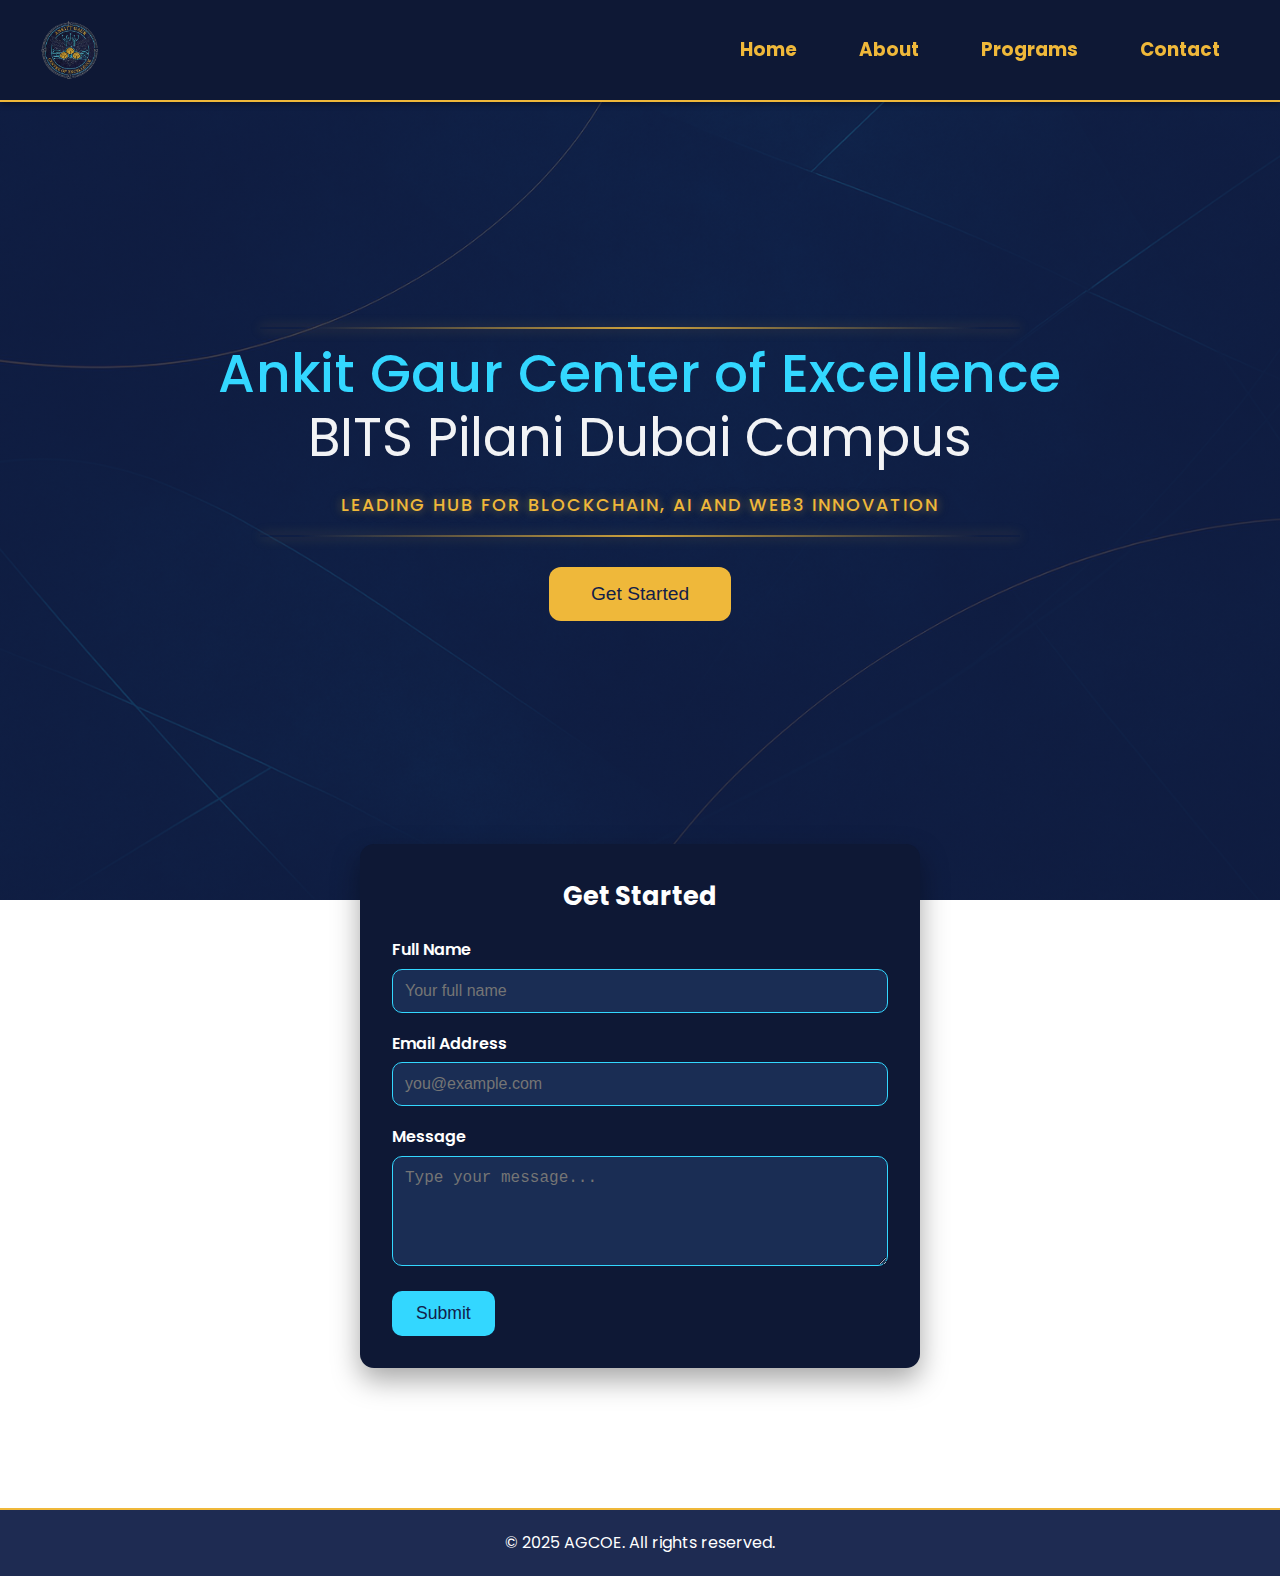
<file: index.html>
<!DOCTYPE html>
<html lang="en">
<head>
  <meta charset="UTF-8" />
  <meta name="viewport" content="width=device-width, initial-scale=1.0" />
  <title>Ankit Gaur Center of Excellence</title>

  <!-- Poppins Font -->
  <link href="https://fonts.googleapis.com/css2?family=Poppins:wght@400;500;600;700&display=swap" rel="stylesheet">

  <style>
    :root {
      --deep-navy: #122049;
      --gold: #EFB83A;
      --light-cyan: #33D7FF;
      --white: #ffffff;
      --dark-blue: #0e1835;
    }

    * { box-sizing: border-box; margin: 0; padding: 0; }
    html { scroll-behavior: smooth; }
    body {
      font-family: 'Poppins', sans-serif;
      color: var(--white);
      background: linear-gradient(rgba(18,32,73,.82), rgba(18,32,73,.82)), url('background.png') center/cover no-repeat;
      background-attachment: fixed;
      min-height: 100vh;
      line-height: 1.6;
    }

    /* Header / Nav */
    header {
      display: flex; justify-content: space-between; align-items: center;
      padding: 20px 40px;
      background-color: var(--dark-blue);
      border-bottom: 2px solid var(--gold);
      box-shadow: 0 2px 6px rgba(0,0,0,.4);
      position: sticky; top: 0; z-index: 1000;
    }

    .logo-placeholder {
      height: 60px;
      display: flex; align-items: center; justify-content: center;
      background-color: var(--dark-blue);
    }
    .logo-placeholder img { height: 100%; width: auto; }

    nav ul { list-style: none; display: flex; gap: 22px; }
    nav ul li a {
      position: relative;
      font-size: 1.15rem;
      font-weight: 700;
      padding: 12px 20px;
      border-radius: 12px;
      color: var(--gold);
      text-decoration: none;
      transition: color .25s ease, background-color .25s ease, transform .2s ease;
    }
    nav ul li a:hover {
      background-color: rgba(51, 215, 255, 0.08);
      transform: translateY(-1px);
    }
    nav ul li a::after {
      content: "";
      position: absolute; inset: 0;
      border: 2px solid var(--light-cyan);
      border-radius: 14px;
      opacity: 0; transform: scale(0.9);
      transition: opacity .25s ease, transform .25s ease;
      pointer-events: none;
    }
    nav ul li a:hover::after,
    nav ul li a:focus-visible::after { opacity: 1; transform: scale(1); }

    /* HERO */
    .hero {
      display: flex; align-items: center; justify-content: center;
      min-height: 78vh;
      padding: 90px 20px 48px;
      text-align: center;
    }
    .hero-content { max-width: 900px; margin: 0 auto; }

    .divider {
      width: min(900px, 90%);
      height: 2px;
      background: linear-gradient(
        90deg,
        transparent 0%,
        rgba(239,184,58,0) 5%,
        rgba(239,184,58,0.85) 50%,
        rgba(239,184,58,0) 95%,
        transparent 100%
      );
      border-radius: 999px;
      box-shadow: 0 0 12px rgba(239,184,58,.35);
      margin: 0 auto;
    }
    .divider.top    { margin-bottom: 16px; }
    .divider.bottom { margin-top: 16px; }

    /* Title */
    .hero-title {
      display: flex; flex-direction: column; align-items: center; justify-content: center;
      gap: 6px;
      line-height: 1.1;
    }
    .hero-title h1 {
      font-weight: 500;
      font-size: clamp(2.4rem, 5vw, 3.3rem);
      color: var(--light-cyan);
      letter-spacing: 0.4px;
    }
    .hero-title h2 {
      font-weight: 400;
      font-size: clamp(2.4rem, 5vw, 3.3rem);
      color: var(--white);
      opacity: 0.95;
    }

    /* Subtitle with faint glow */
    .hero-subtitle {
      font-weight: 500;
      font-size: 1.1rem;
      letter-spacing: 2px;
      text-transform: uppercase;
      color: var(--gold);
      margin-top: 24px;
      text-shadow: 0 0 8px rgba(239,184,58,0.35),
                   0 0 14px rgba(239,184,58,0.25);
    }

    /* CTA Button */
    .get-started-btn {
      background-color: var(--gold);
      color: var(--deep-navy);
      padding: 16px 42px;
      font-size: 1.2rem;
      border: none;
      border-radius: 12px;
      cursor: pointer;
      transition: all .2s ease;
      margin-top: 30px;
    }
    .get-started-btn:hover {
      transform: translateY(-2px);
      box-shadow: 0 8px 18px rgba(0,0,0,.25);
      opacity: 0.95;
    }

    /* Form */
    .form-wrap { padding: 40px 20px 80px; display: grid; place-items: center; }
    .form-section {
      background-color: var(--dark-blue);
      color: var(--white);
      border-radius: 14px;
      padding: 32px;
      width: min(560px, 92vw);
      box-shadow: 0 12px 28px rgba(0,0,0,.35);
    }
    .form-section h3 {
      font-weight: 700;
      font-size: 1.6rem;
      margin-bottom: 20px;
      text-align: center;
    }
    .form-group { margin-bottom: 18px; text-align: left; }
    .form-group label { display: block; margin-bottom: 6px; font-weight: 600; }
    .form-group input, .form-group textarea {
      width: 100%; padding: 12px;
      border: 1px solid var(--light-cyan);
      border-radius: 10px; font-size: 1rem;
      background-color: #1a2d54; color: var(--white);
    }
    .form-group textarea { resize: vertical; min-height: 110px; }
    .submit-btn {
      background-color: var(--light-cyan);
      color: var(--deep-navy);
      border: none;
      padding: 12px 24px;
      font-size: 1.1rem;
      border-radius: 10px;
      cursor: pointer;
      transition: all .2s ease;
    }
    .submit-btn:hover {
      transform: translateY(-1px);
      box-shadow: 0 6px 16px rgba(0,0,0,.25);
      opacity: .95;
    }

    footer {
      margin-top: 60px;
      padding: 20px;
      text-align: center;
      background-color: rgba(18, 32, 73, 0.95);
      border-top: 2px solid var(--gold);
    }
  </style>
</head>
<body>
  <header>
    <div class="logo-placeholder">
      <img src="logo.png" alt="Logo">
    </div>
    <nav>
      <ul>
        <li><a href="#">Home</a></li>
        <li><a href="#">About</a></li>
        <li><a href="#">Programs</a></li>
        <li><a href="#">Contact</a></li>
      </ul>
    </nav>
  </header>

  <section class="hero">
    <div class="hero-content">
      <div class="divider top"></div>

      <div class="hero-title">
        <h1>Ankit Gaur Center of Excellence</h1>
        <h2>BITS Pilani Dubai Campus</h2>
      </div>

      <p class="hero-subtitle">LEADING HUB FOR BLOCKCHAIN, AI AND WEB3 INNOVATION</p>

      <div class="divider bottom"></div>

      <button class="get-started-btn" onclick="document.getElementById('signup-form').scrollIntoView({ behavior: 'smooth', block: 'center' })">
        Get Started
      </button>
    </div>
  </section>

  <section class="form-wrap">
    <div class="form-section" id="signup-form">
      <h3>Get Started</h3>
      <form>
        <div class="form-group">
          <label for="full-name">Full Name</label>
          <input type="text" id="full-name" name="full-name" placeholder="Your full name" required>
        </div>
        <div class="form-group">
          <label for="email">Email Address</label>
          <input type="email" id="email" name="email" placeholder="you@example.com" required>
        </div>
        <div class="form-group">
          <label for="message">Message</label>
          <textarea id="message" name="message" placeholder="Type your message..."></textarea>
        </div>
        <button type="submit" class="submit-btn">Submit</button>
      </form>
    </div>
  </section>

  <footer>
    © 2025 AGCOE. All rights reserved.
  </footer>
</body>
</html>
</file>
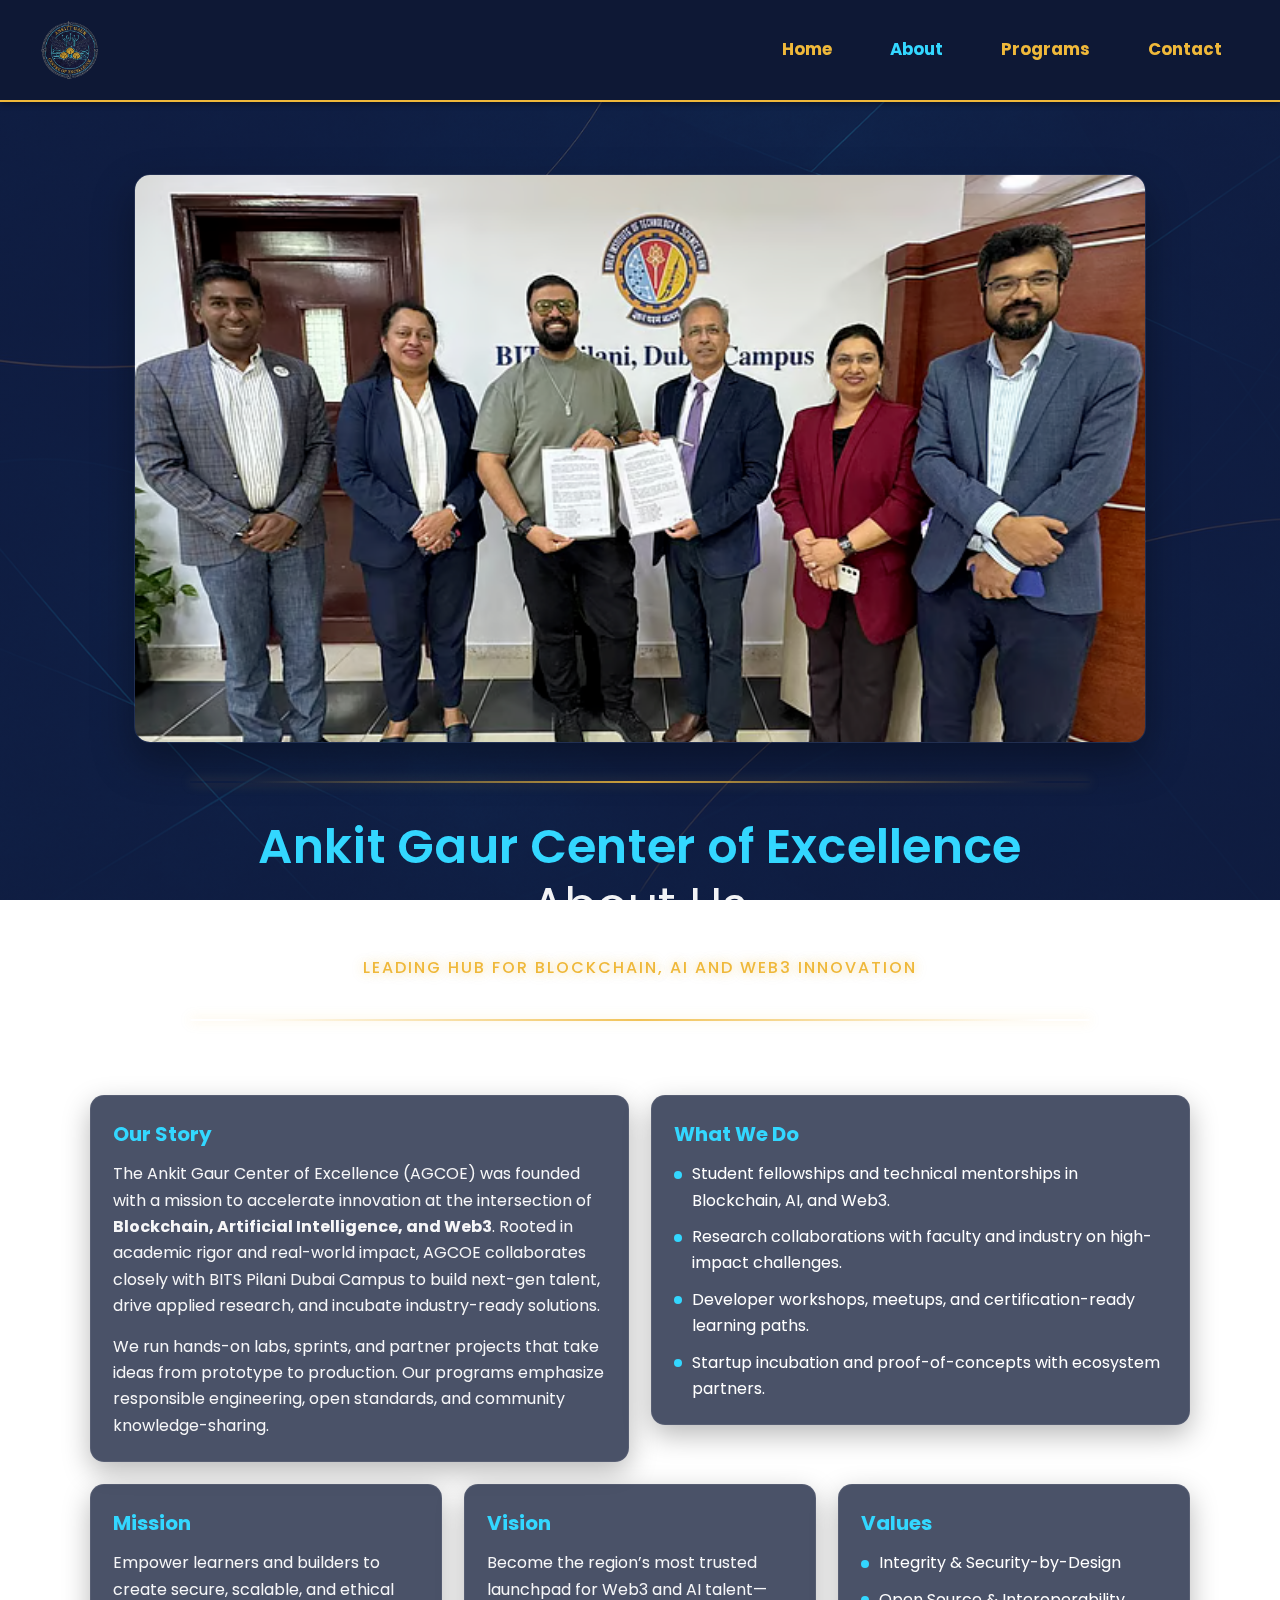
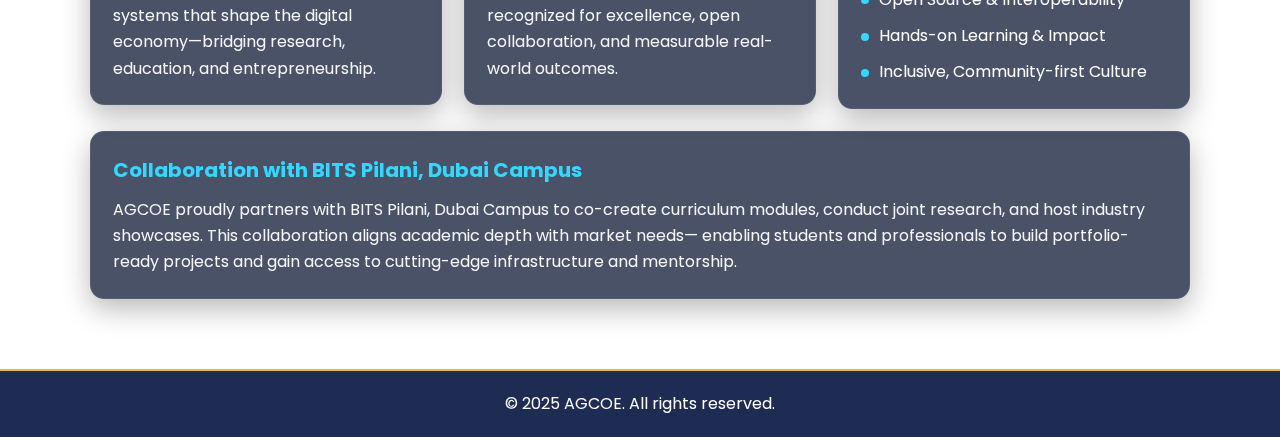
<file: about.html>
<!DOCTYPE html>
<html lang="en">
<head>
  <meta charset="UTF-8" />
  <meta name="viewport" content="width=device-width, initial-scale=1.0"/>
  <title>About — Ankit Gaur Center of Excellence</title>

  <!-- Poppins font -->
  <link href="https://fonts.googleapis.com/css2?family=Poppins:wght@400;500;600;700&display=swap" rel="stylesheet"/>

  <style>
    :root{
      --deep-navy:#122049;
      --dark-blue:#0e1835;
      --gold:#EFB83A;
      --light-cyan:#33D7FF;
      --white:#fff;
    }

    *{box-sizing:border-box;margin:0;padding:0}
    html{scroll-behavior:smooth}
    body{
      font-family:'Poppins',sans-serif;
      color:var(--white);
      background:linear-gradient(rgba(18,32,73,.82),rgba(18,32,73,.82)),url('background.png') center/cover no-repeat;
      background-attachment:fixed;
      line-height:1.65;
      min-height:100vh;
    }

    /* Header / Nav (same look & animation) */
    header{
      display:flex;justify-content:space-between;align-items:center;
      padding:20px 40px;background-color:var(--dark-blue);
      border-bottom:2px solid var(--gold);box-shadow:0 2px 6px rgba(0,0,0,.4);
      position:sticky;top:0;z-index:1000;
    }
    .logo-placeholder{height:60px;display:flex;align-items:center;justify-content:center;background-color:var(--dark-blue)}
    .logo-placeholder img{height:100%;width:auto;display:block}
    nav ul{list-style:none;display:flex;gap:22px}
    nav ul li a{
      position:relative;font-size:1.05rem;font-weight:700;color:var(--gold);
      padding:10px 18px;border-radius:12px;text-decoration:none;
      transition:color .25s ease,background-color .25s ease,transform .2s ease;
    }
    nav ul li a:hover{background-color:rgba(51,215,255,.08);transform:translateY(-1px)}
    nav ul li a::after{
      content:"";position:absolute;inset:0;border:2px solid var(--light-cyan);
      border-radius:14px;opacity:0;transform:scale(.9);
      transition:opacity .25s ease,transform .25s ease;pointer-events:none;
    }
    nav ul li a:hover::after,nav ul li a:focus-visible::after{opacity:1;transform:scale(1)}
    .nav-active{color:var(--light-cyan)}
    /* Layout helpers */
    .container{width:min(1100px,92%);margin-inline:auto}
    .spacer-lg{height:40px}
    .spacer-md{height:24px}
    .spacer-sm{height:14px}

    /* Dividers */
    .divider{
      width:min(900px,94%);height:2px;margin:0 auto;
      background:linear-gradient(90deg,transparent 0%,rgba(239,184,58,0) 5%,rgba(239,184,58,.85) 50%,rgba(239,184,58,0) 95%,transparent 100%);
      border-radius:999px;box-shadow:0 0 12px rgba(239,184,58,.35);
    }
    .divider.tight{margin-block:16px}

    /* Hero */
    .hero{
      padding:72px 0 32px;text-align:center;display:grid;place-items:center;
    }
    .hero-wrap{width:min(1100px,92%);display:grid;gap:22px;justify-items:center}
    .hero-img{
      width:min(1100px,92%);aspect-ratio:16/9;border-radius:16px;overflow:hidden;
      box-shadow:0 18px 40px rgba(0,0,0,.35);border:1px solid rgba(255,255,255,.08);
    }
    .hero-img img{width:100%;height:100%;object-fit:cover;display:block}
    .hero-title{
      display:flex;flex-direction:column;align-items:center;line-height:1.1;gap:6px;
    }
    .hero-title h1{
      font-weight:600;color:var(--light-cyan);
      font-size:clamp(2.1rem,4.2vw,3rem);letter-spacing:.3px;text-align:center;
    }
    .hero-title h2{
      font-weight:400;color:var(--white);opacity:.95;
      font-size:clamp(2.1rem,4.2vw,3rem);text-align:center;
    }
    .hero-sub{font-weight:500;font-size:1rem;letter-spacing:2px;text-transform:uppercase;color:var(--gold);
      text-shadow:0 0 8px rgba(239,184,58,.35),0 0 14px rgba(239,184,58,.25);
    }

    /* Content sections */
    section.about{padding:26px 0 70px}
    .grid{
      display:grid;grid-template-columns:repeat(12,1fr);gap:22px;align-items:start;
    }
    .card{
      background:rgba(14,24,53,.75);backdrop-filter:saturate(120%) blur(2px);
      border:1px solid rgba(255,255,255,.07);border-radius:14px;padding:22px;
      box-shadow:0 10px 28px rgba(0,0,0,.28);
    }
    .card h3{font-size:1.25rem;color:var(--light-cyan);margin-bottom:10px}
    .card p{opacity:.95}

    /* Columns */
    .col-12{grid-column:span 12}
    .col-6{grid-column:span 6}
    .col-4{grid-column:span 4}

    /* List styling */
    .list{display:grid;gap:10px;margin-top:6px}
    .list li{list-style:none;display:flex;gap:10px}
    .bullet{width:8px;height:8px;border-radius:999px;background:var(--light-cyan);margin-top:.6em;flex:0 0 8px}

    /* Footer */
    footer{padding:20px;text-align:center;background:rgba(18,32,73,.95);border-top:2px solid var(--gold)}

    @media (max-width:900px){
      .col-6,.col-4{grid-column:span 12}
    }
  </style>
</head>
<body>
  <header>
    <div class="logo-placeholder">
      <!-- swap to your real logo file -->
      <img src="logo.png" alt="AGCOE logo"/>
    </div>
    <nav>
      <ul>
        <li><a href="index.html">Home</a></li>
        <li><a class="nav-active" href="about.html">About</a></li>
        <li><a href="#">Programs</a></li>
        <li><a href="#contact">Contact</a></li>
      </ul>
    </nav>
  </header>

  <!-- HERO -->
  <section class="hero">
    <div class="hero-wrap">
      <div class="hero-img">
        <!-- Save your image as about-hero.jpg (or update the src) -->
        <img src="about-hero.png" alt="AGCOE with BITS Pilani Dubai leadership team"/>
      </div>

      <div class="divider tight"></div>

      <div class="hero-title">
        <h1>Ankit Gaur Center of Excellence</h1>
        <h2>About Us</h2>
      </div>

      <p class="hero-sub">LEADING HUB FOR BLOCKCHAIN, AI AND WEB3 INNOVATION</p>

      <div class="divider tight"></div>
    </div>
  </section>

  <!-- ABOUT CONTENT -->
  <section class="about">
    <div class="container grid">
      <!-- Left: Story -->
      <div class="col-6 card">
        <h3>Our Story</h3>
        <p>
          The Ankit Gaur Center of Excellence (AGCOE) was founded with a mission to accelerate innovation at the
          intersection of <strong>Blockchain, Artificial Intelligence, and Web3</strong>. Rooted in academic rigor and
          real-world impact, AGCOE collaborates closely with BITS Pilani Dubai Campus to build next-gen talent,
          drive applied research, and incubate industry-ready solutions.
        </p>
        <div class="spacer-sm"></div>
        <p>
          We run hands-on labs, sprints, and partner projects that take ideas from prototype to production. Our
          programs emphasize responsible engineering, open standards, and community knowledge-sharing.
        </p>
      </div>

      <!-- Right: Quick facts -->
      <div class="col-6 card">
        <h3>What We Do</h3>
        <ul class="list">
          <li><span class="bullet"></span><span>Student fellowships and technical mentorships in Blockchain, AI, and Web3.</span></li>
          <li><span class="bullet"></span><span>Research collaborations with faculty and industry on high-impact challenges.</span></li>
          <li><span class="bullet"></span><span>Developer workshops, meetups, and certification-ready learning paths.</span></li>
          <li><span class="bullet"></span><span>Startup incubation and proof-of-concepts with ecosystem partners.</span></li>
        </ul>
      </div>

      <!-- Mission -->
      <div class="col-4 card">
        <h3>Mission</h3>
        <p>
          Empower learners and builders to create secure, scalable, and ethical systems that shape the digital
          economy—bridging research, education, and entrepreneurship.
        </p>
      </div>

      <!-- Vision -->
      <div class="col-4 card">
        <h3>Vision</h3>
        <p>
          Become the region’s most trusted launchpad for Web3 and AI talent—recognized for excellence, open
          collaboration, and measurable real-world outcomes.
        </p>
      </div>

      <!-- Values -->
      <div class="col-4 card">
        <h3>Values</h3>
        <ul class="list">
          <li><span class="bullet"></span><span>Integrity & Security-by-Design</span></li>
          <li><span class="bullet"></span><span>Open Source & Interoperability</span></li>
          <li><span class="bullet"></span><span>Hands-on Learning & Impact</span></li>
          <li><span class="bullet"></span><span>Inclusive, Community-first Culture</span></li>
        </ul>
      </div>

      <!-- Leadership / Collaboration note -->
      <div class="col-12 card">
        <h3>Collaboration with BITS Pilani, Dubai Campus</h3>
        <p>
          AGCOE proudly partners with BITS Pilani, Dubai Campus to co-create curriculum modules, conduct joint
          research, and host industry showcases. This collaboration aligns academic depth with market needs—
          enabling students and professionals to build portfolio-ready projects and gain access to cutting-edge
          infrastructure and mentorship.
        </p>
      </div>
    </div>
  </section>

  <footer id="contact">
    © 2025 AGCOE. All rights reserved.
  </footer>
</body>
</html>
</file>
